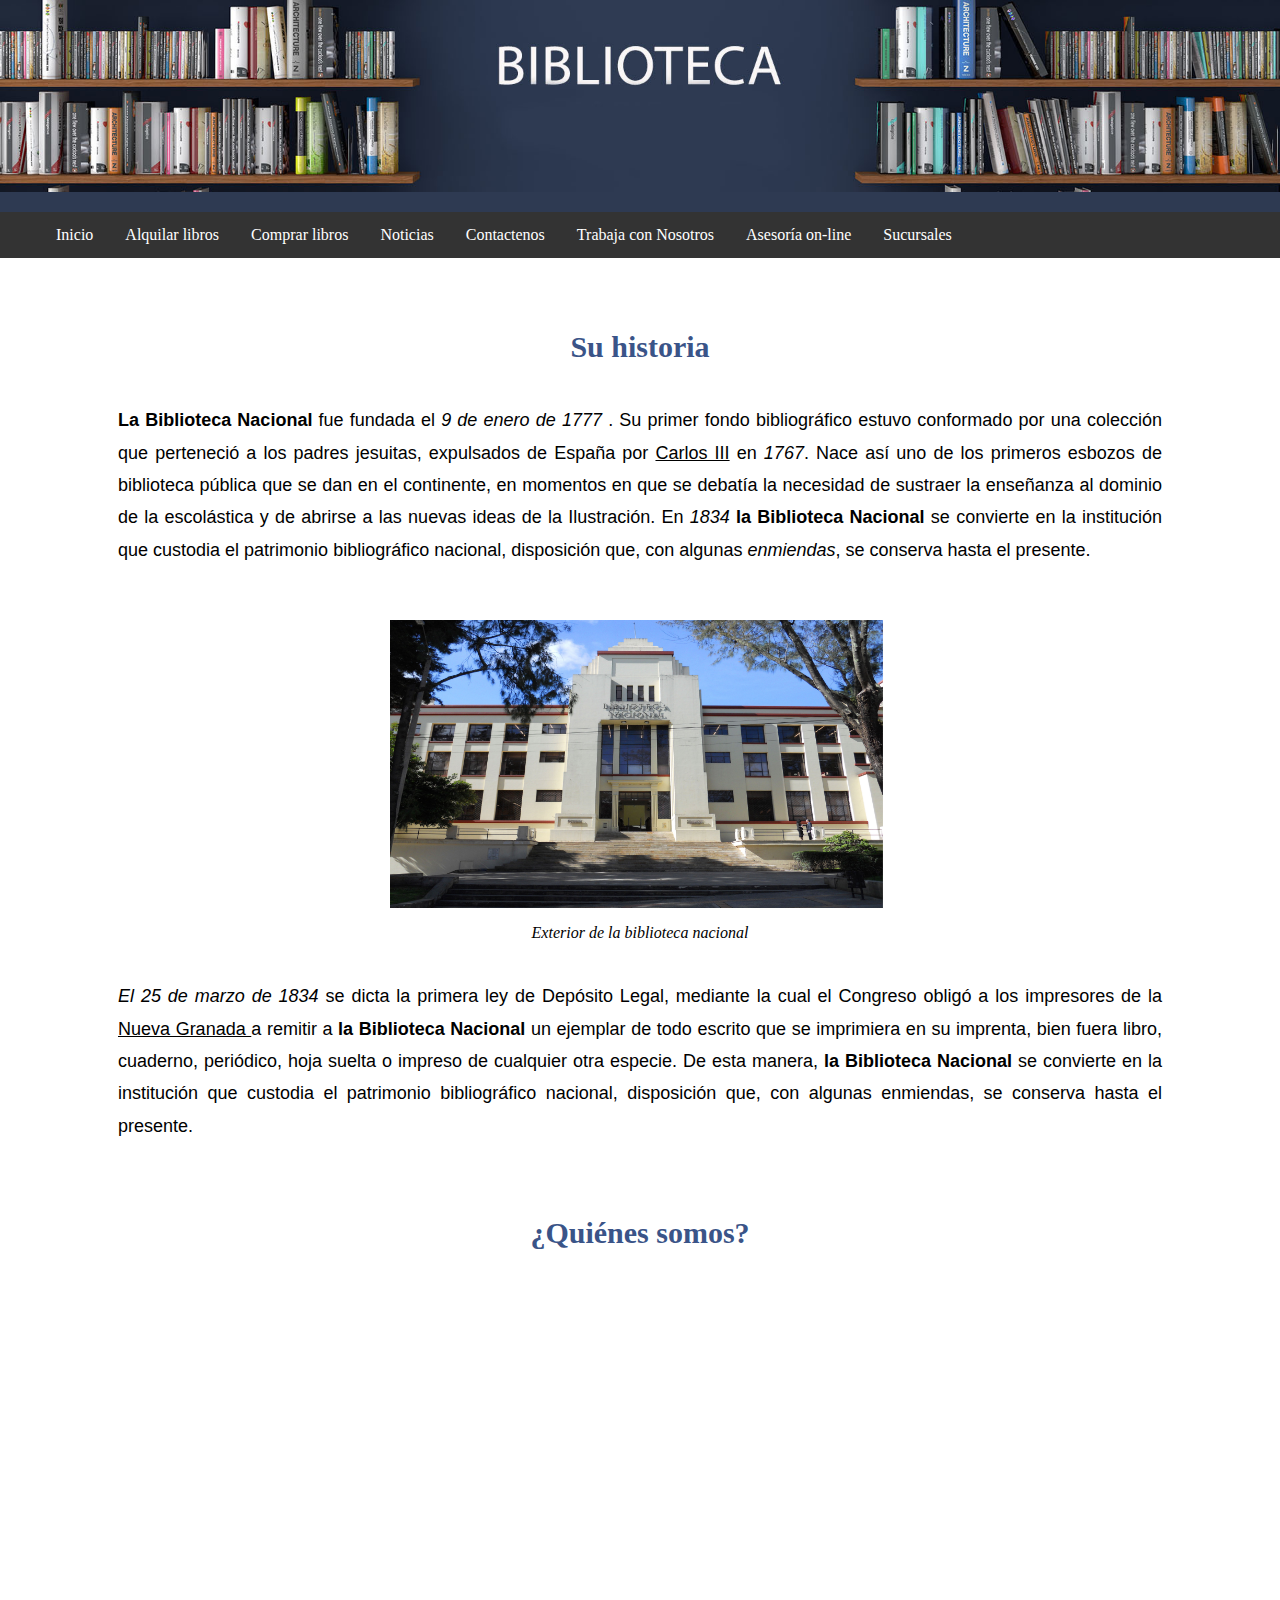
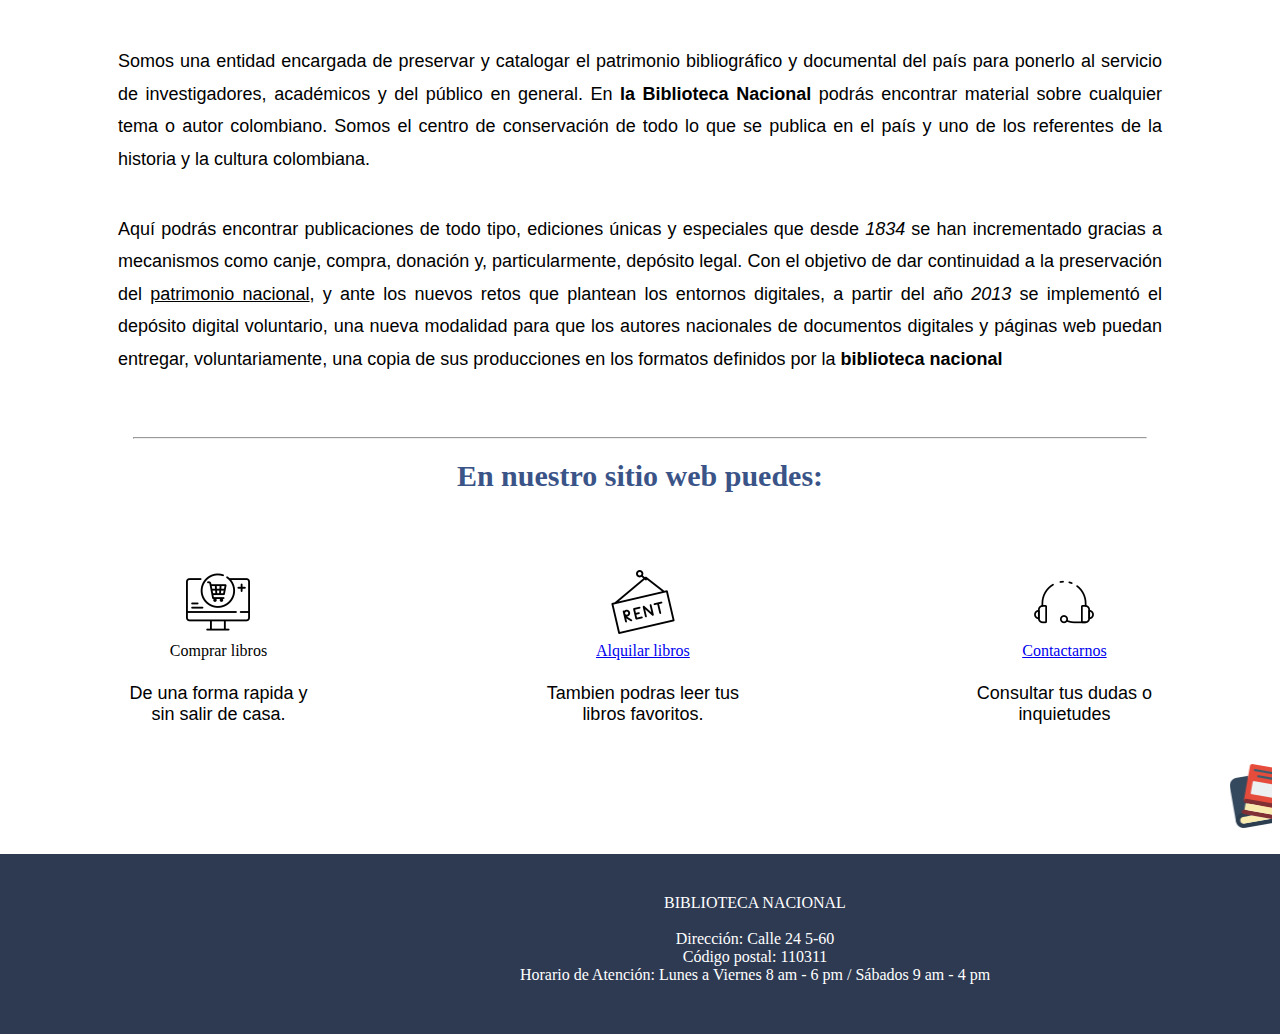
<file: index.html>
<!DOCTYPE html>
<html lang="en">

<head>
    <meta charset="UTF-8">
    <meta name="viewport" content="width=device-width, initial-scale=1.0">
    <title>Biblioteca</title>
    <script src="js/js.js"></script>
    <link rel="stylesheet" href="css/style.css">
</head>

<body>
     <div class="fondo">
        <center>
            <img src="img/1.jpg" width="100%">
        </center>
        <ul class="ulc">
            <li class="lic"><a href="index.html">Inicio</a></li>
            <li class="lic"><a href="html/alquilerLibros.html">Alquilar libros</a></li>
            <li class="lic"><a href="html/comprarLibro.html">Comprar libros</a></li>                
            <li class="lic"><a href="html/noticias.html">Noticias</a></li>
            <li class="lic"><a href="html/contacto.html">Contactenos</a></li>
            <li class="lic"><a href="html/trabajaNosotros.html">Trabaja con Nosotros</a></li>
            <li class="lic"><a href="html/asesoria.html">Asesoría on-line</a></li>
            <li class="lic"><a href="html/Sucursales.html">Sucursales</a></li>
        </ul>
    </div>
    <br><br>
    <center>
        <h1 class="tituloT">Su historia</h1>
    </center>
    <p class="parrafo"><b>​La Biblioteca Nacional </b> fue fundada el <i>9 de enero de 1777</i> . Su primer fondo
        bibliográfico estuvo conformado por una colección que perteneció a los padres jesuitas, expulsados de España por
        <u>Carlos III</u> en <i>1767</i>. Nace así uno de los primeros esbozos de biblioteca pública que se dan en el
        continente, en momentos en que se debatía la necesidad de sustraer la enseñanza al dominio de la escolástica y
        de abrirse a las nuevas ideas de la Ilustración. En <i>1834</i> <b>la Biblioteca Nacional</b> se convierte en la
        institución que custodia el patrimonio bibliográfico nacional, disposición que, con algunas <i>enmiendas</i>, se
        conserva hasta el presente.</p>
    <br><br>
    <center>
        <img src="img/index11 (2).jpg" width="500px" height="300px">
        <br>
        <i>Exterior de la biblioteca nacional</i>
        <br>
    </center>
    <p class="parrafo"><i>El 25 de marzo de 1834</i> se dicta la primera ley de Depósito Legal, mediante la cual el
        Congreso obligó a los impresores de la <u>Nueva Granada </u>a remitir a <b>la Biblioteca Nacional</b> un
        ejemplar de todo escrito que se imprimiera en su imprenta, bien fuera libro, cuaderno, periódico, hoja suelta o
        impreso de cualquier otra especie. De esta manera, <b>la Biblioteca Nacional</b> se convierte en la institución
        que custodia el patrimonio bibliográfico nacional, disposición que, con algunas enmiendas, se conserva hasta el
        presente.</p>
    <br><br>
    <center>
        <h1 class="tituloT">¿Quiénes somos?</h1>
        <br>
        <iframe width="560" height="315" src="https://www.youtube.com/embed/npiHU76jHXA" frameborder="0"
            allow="accelerometer; autoplay; clipboard-write; encrypted-media; gyroscope; picture-in-picture"
            allowfullscreen></iframe>
    </center>
    <p class="parrafo">Somos una entidad encargada de preservar y catalogar el patrimonio bibliográfico y documental del
        país para ponerlo al servicio de investigadores, académicos y del público en general. En <b>la Biblioteca
            Nacional</b> podrás encontrar material sobre cualquier tema o autor colombiano. Somos el centro de
        conservación de todo lo que se publica en el país y uno de los referentes de la historia y la cultura
        colombiana.</p>

    <p class="parrafo">Aquí podrás encontrar publicaciones de todo tipo, ediciones únicas y especiales que desde
        <i>1834</i> se han incrementado gracias a mecanismos como canje, compra, donación y, particularmente, depósito
        legal​. Con el objetivo de dar continuidad a la preservación del <u>patrimonio nacional</u>, y ante los nuevos
        retos que plantean los entornos digitales, a partir del año <i>2013</i> se implementó el depósito digital
        voluntario, una nueva modalidad para que los autores nacionales de documentos digitales y páginas web puedan
        entregar, voluntariamente, una copia de sus producciones en los formatos definidos por la <b>biblioteca
            nacional</b></p>
    <br><br>
    <hr width="80%">

    <center>
        <h1 class="tituloT">En nuestro sitio web puedes:</h1>
        <br> <br> <br>
    </center>

    <table>

        <tr>
            <th><img src="img/las-compras-en-linea (2).png" alt="">
            </th>
            <th><img src="img/alquiler-de-signo.png" alt=""></th>
            <th><img src="img/auriculares.png" alt=""></th>
        </tr>
        <tr class="centra">
            <td> Comprar libros</td>
            <td><a href="html/alquilerLibros.html">Alquilar libros</a></td>
            <td><a href="html/contacto.html">Contactarnos</a></td>
        </tr>
        <tr class="centra">
            <td class="tablael"> De una forma rapida y sin salir de casa.</td>
            <td class="tablael"> Tambien podras leer tus libros favoritos.</td>
            <td class="tablael"> Consultar tus dudas o inquietudes</td>
        </tr>
    </table>
    <br><br>

    <marquee behavior="" direction="left"><img src="img/libro.png" alt=""></marquee>
    <br><br>
    <footer>
        BIBLIOTECA NACIONAL<br><br>
        Dirección: Calle 24 5-60 <br>
        Código postal: 110311<br>
        Horario de Atención: Lunes a Viernes 8 am - 6 pm / Sábados 9 am - 4 pm
    </footer>
</body>

</html>
</file>
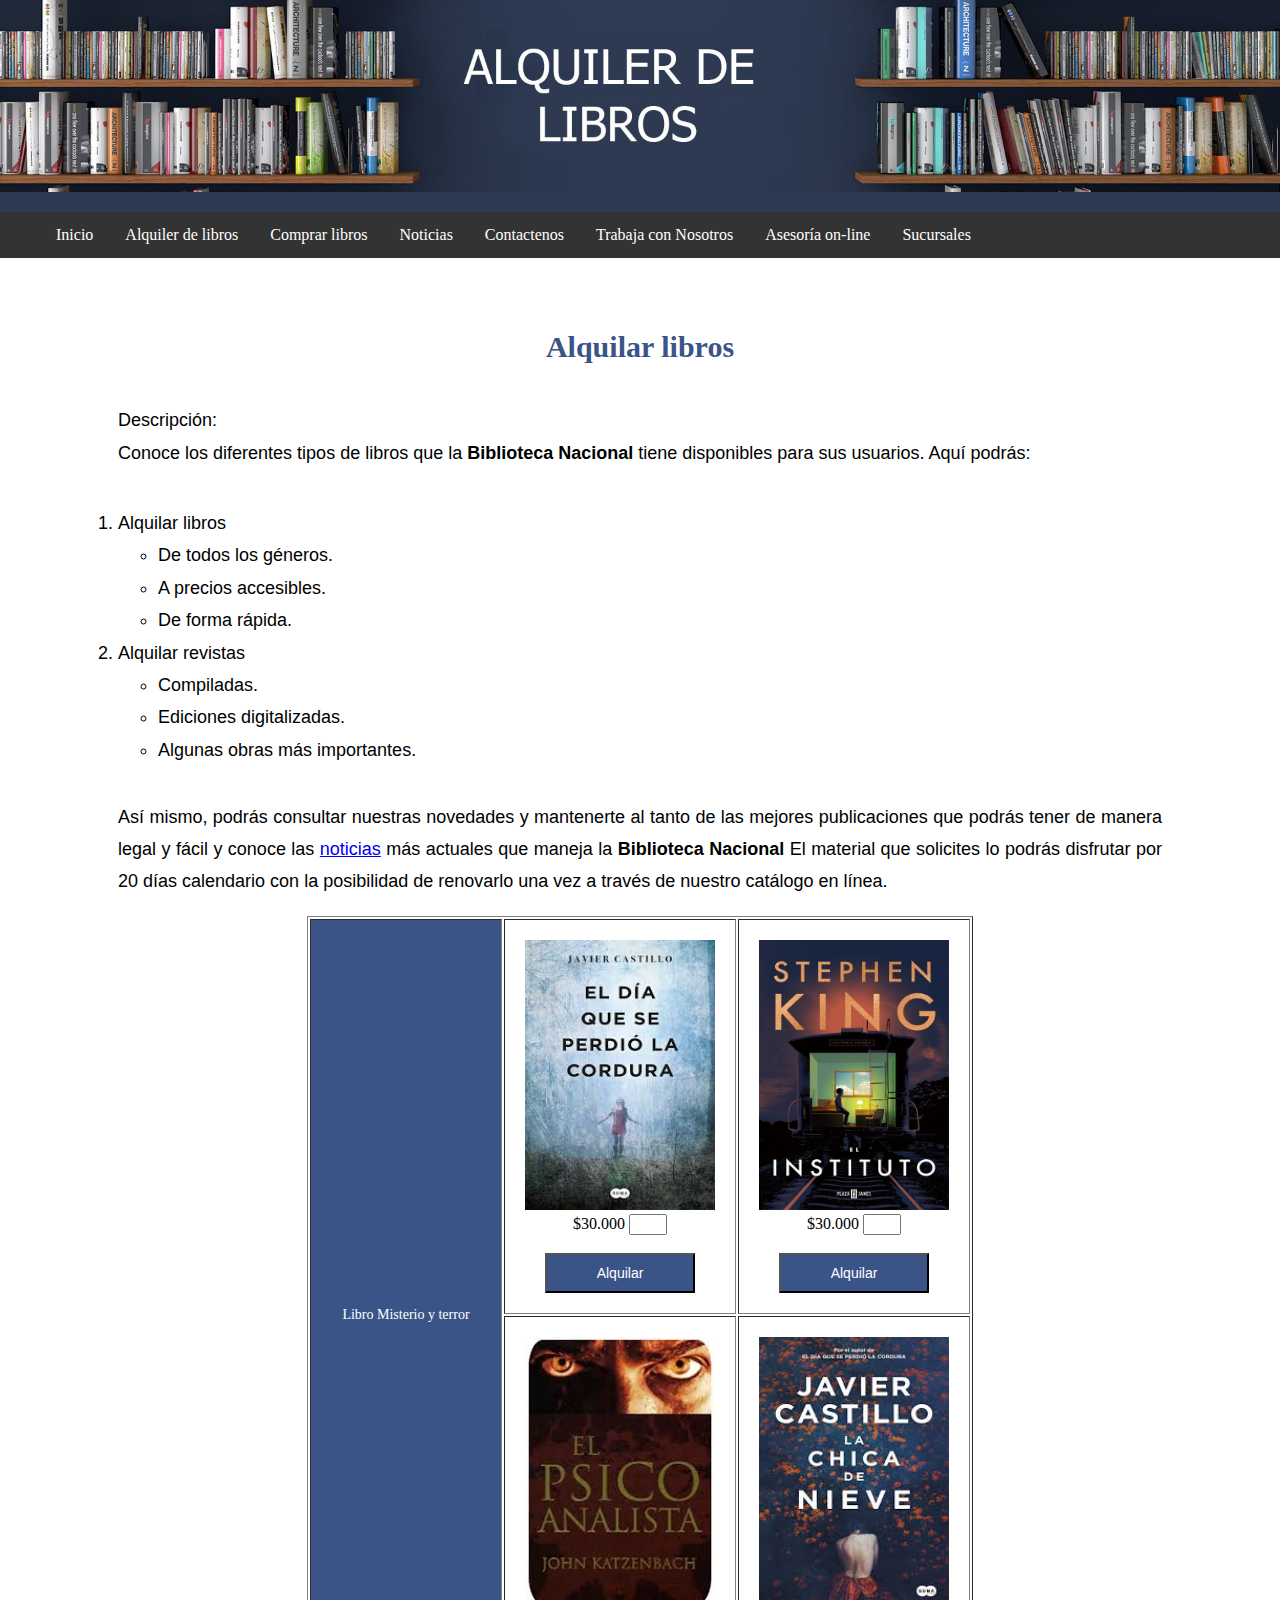
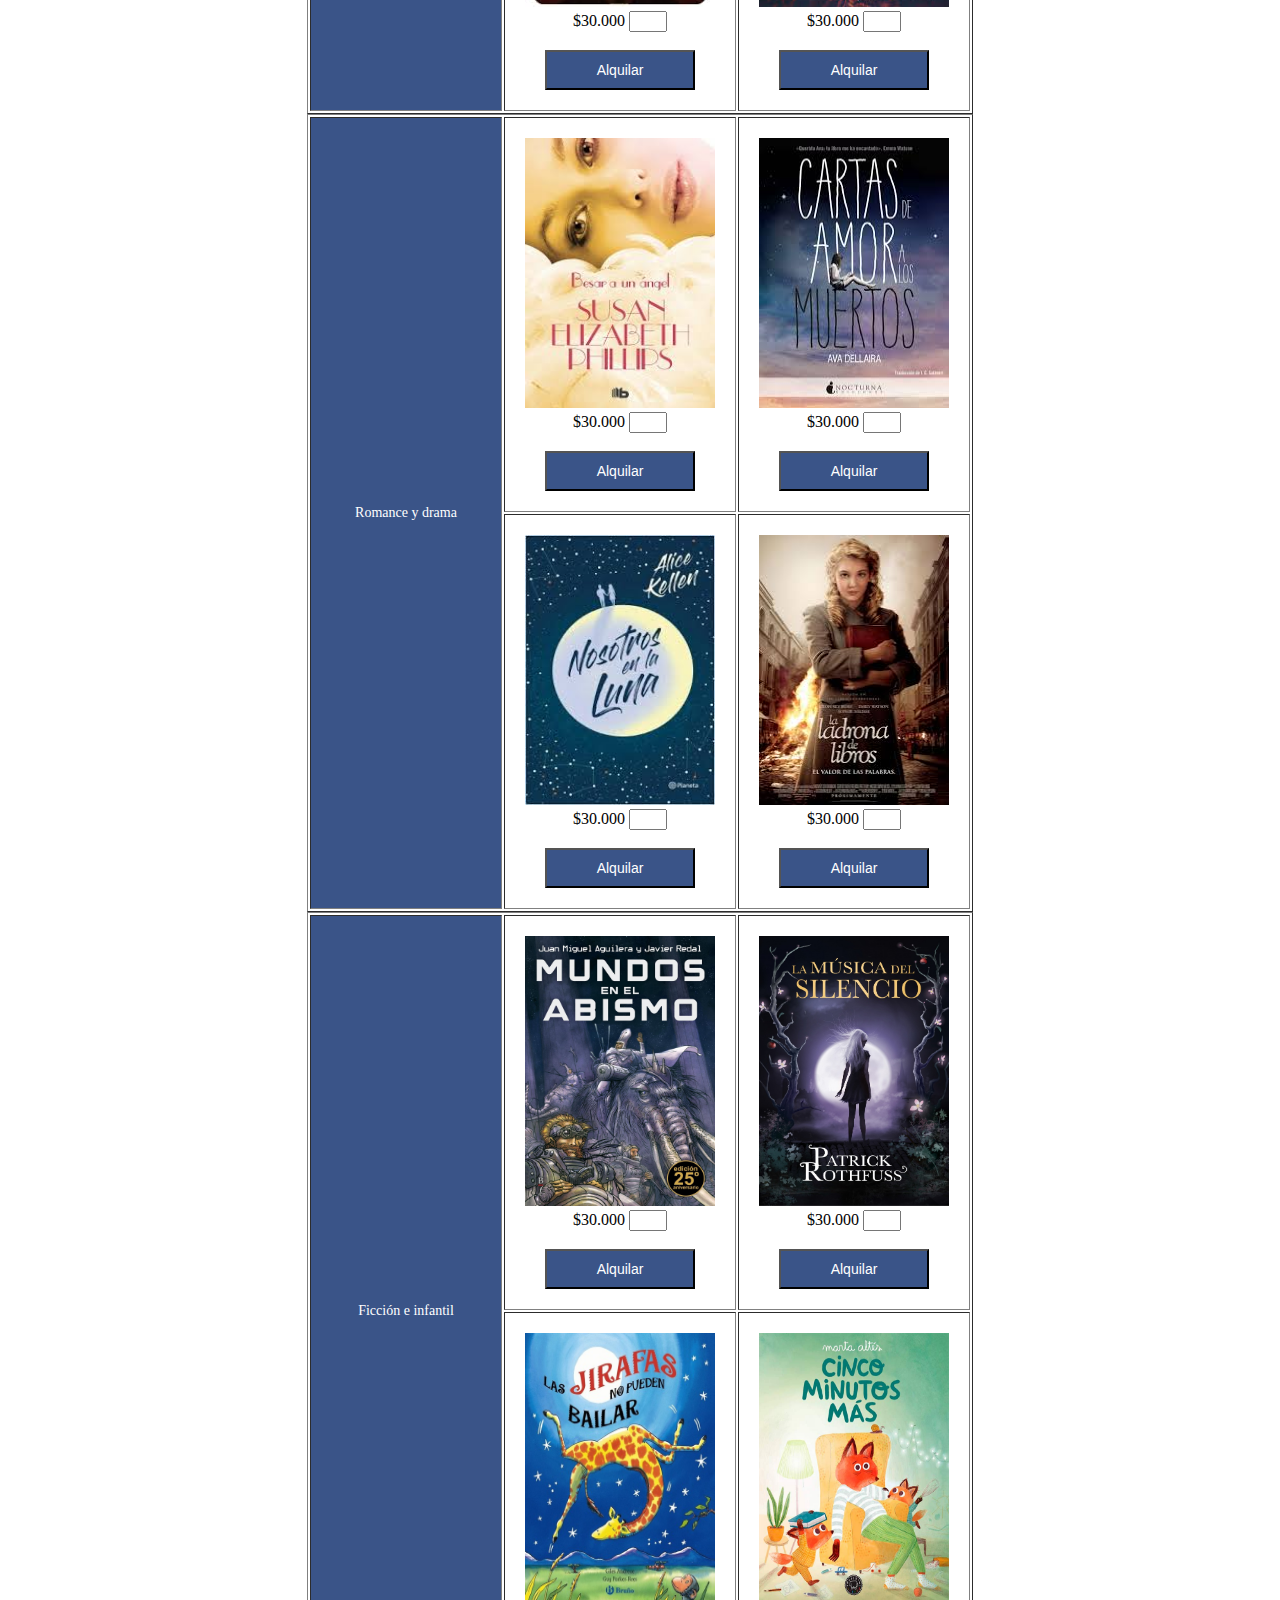
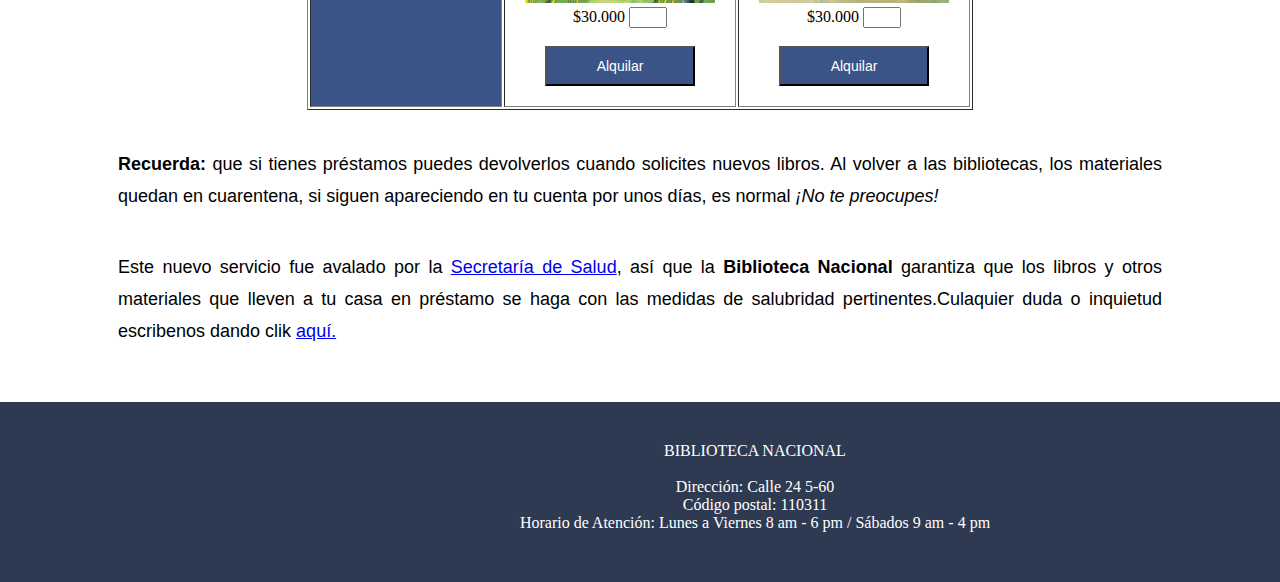
<file: html/alquilerLibros.html>
<!DOCTYPE html>
<html lang="en">

<head>
    <meta charset="UTF-8">
    <meta name="viewport" content="width=device-width, initial-scale=1.0">
    <title>Alquilar libros</title>
    <link rel="stylesheet" href="../css/style.css">
</head>

<body>
    <div class="fondo">
        <center>
            <img src="../img/imgAlquiler.jpg" alt="" width="100%">
        </center>
        <ul class="ulc">
            <li class="lic"><a href="../index.html">Inicio</a></li>
            <li class="lic"><a href="alquilerLibros.html">Alquiler de libros</a></li>
            <li class="lic"><a href="comprarLibro.html">Comprar libros</a></li>
            <li class="lic"><a href="noticias.html">Noticias</a></li>
            <li class="lic"><a href="contacto.html">Contactenos</a></li>
            <li class="lic"><a href="trabajaNosotros.html">Trabaja con Nosotros</a></li>
            <li class="lic"><a href="asesoria.html">Asesoría on-line</a></li>
            <li class="lic"><a href="Sucursales.html">Sucursales</a></li>
        </ul>
    </div>
    <br><br>
    <center>
        <h1 class="tituloT">Alquilar libros</h1>
    </center>
    <p class="parrafo"> Descripción: <br>
        Conoce los diferentes tipos de libros que la <b>Biblioteca Nacional</b> tiene disponibles para sus usuarios.
        Aquí podrás: <br>
    <ol class="parrafo">
        <li>Alquilar libros<br>
            <ul>
                <li>De todos los géneros.</li><br>
                <li>A precios accesibles.</li><br>
                <li>De forma rápida.</li><br>
            </ul>
        </li>
        <br><br><br><br>
        <li>Alquilar revistas
            <ul>
                <li>Compiladas.</li><br>
                <li>Ediciones digitalizadas.</li><br>
                <li>Algunas obras más importantes.</li><br>
            </ul>
        </li>
    </ol>
    </p>
    <br><br><br><br> <br><br>
    <p class="parrafo">Así mismo, podrás consultar nuestras novedades y mantenerte al tanto de las mejores publicaciones
        que podrás tener de manera legal y fácil y conoce las <a href="noticias.html">noticias</a> más actuales que
        maneja la <b>Biblioteca Nacional</b> El material que solicites lo podrás disfrutar por 20 días calendario con la
        posibilidad de renovarlo una vez a través de nuestro catálogo en línea.</p>
    <center>
        <table border="1">
            <tr>
                <td rowspan="3" class="tablaR boton"> Libro Misterio y terror</td>
                <td class="tablaR"><img src="../img/libro1.jpg" width="190px" height="270px"><br>$30.000 <input
                        type="number" class="tamanoC"><br><br><input class="boton" type="button" name="alquilar"
                        value="Alquilar"></td>
                <td class="tablaR"><img src="../img/libro2.jpeg" width="190px" height="270px"><br>$30.000 <input
                        type="number" class="tamanoC"><br><br><input type="button" class="boton" name="alquilar"
                        value="Alquilar"></td>
            </tr>
            <tr>
                <td class="tablaR"><img src="../img/libro3-1.jpg" width="190px" height="270px"><br>$30.000 <input
                        type="number" class="tamanoC"><br><br><input type="button" class="boton" name="alquilar"
                        value="Alquilar"></td>
                <td class="tablaR"><img src="../img/libro3.jpg" width="190px" height="270px"><br>$30.000 <input
                        type="number" class="tamanoC"><br><br><input type="button" class="boton" name="alquilar"
                        value="Alquilar"></td>
            </tr>
        </table>
        <table border="1">
            <tr>
                <td rowspan="3" class="tablaR boton">Romance y drama</td>
                <td class="tablaR"><img src="../img/libro4.jpg" width="190px" height="270px"><br>$30.000 <input
                        type="number" class="tamanoC"><br><br><input type="button" class="boton" name="alquilar"
                        value="Alquilar"> </td>
                <td class="tablaR"><img src="../img/libro8.jpg" width="190px" height="270px"><br>$30.000 <input
                        type="number" class="tamanoC"><br><br><input type="button" class="boton" name="alquilar"
                        value="Alquilar"></td>
            </tr>
            <tr>
                <td class="tablaR"><img src="../img/libro5.jpg" width="190px" height="270px"><br>$30.000 <input
                        type="number" class="tamanoC"><br><br><input type="button" class="boton" name="alquilar"
                        value="Alquilar"></td>
                <td class="tablaR"><img src="../img/libro9.jpg" width="190px" height="270px"><br>$30.000 <input
                        type="number" class="tamanoC"><br><br><input type="button" class="boton" name="alquilar"
                        value="Alquilar"></td>
            </tr>
        </table>
        <table border="1">
            <tr>
                <td rowspan="3" class="tablaR boton"> Ficción e infantil </td>
                <td class="tablaR"><img src="../img/libro13.jpg" width="190px" height="270px"><br>$30.000 <input
                        type="number" class="tamanoC"><br><br><input type="button" class="boton" name="alquilar"
                        value="Alquilar"> </td>
                <td class="tablaR"><img src="../img/libro12.jpg" width="190px" height="270px"><br>$30.000 <input
                        type="number" class="tamanoC"><br><br><input type="button" class="boton" name="alquilar"
                        value="Alquilar"></td>
            </tr>
            <tr>
                <td class="tablaR"><img src="../img/libro14.jpeg" width="190px" height="270px"><br>$30.000 <input
                        type="number" class="tamanoC"><br><br><input type="button" class="boton" name="alquilar"
                        value="Alquilar"></td>
                <td class="tablaR"><img src="../img/libro15.jpg" width="190px" height="270px"><br>$30.000 <input
                        type="number" class="tamanoC"><br><br><input type="button" class="boton" name="alquilar"
                        value="Alquilar"></td>
            </tr>
        </table>
        <p class="parrafo"><b>Recuerda:</b> que si tienes préstamos puedes devolverlos cuando solicites nuevos libros.
            Al volver a las bibliotecas, los materiales quedan en cuarentena, si siguen apareciendo en tu cuenta por
            unos días, es normal <i>¡No te preocupes!</i></p>
        <p class="parrafo"> Este nuevo servicio fue avalado por la <a
                href="http://www.saludcapital.gov.co/Paginas2/Inicio.aspx"> Secretaría de Salud</a>, así que la
            <b>Biblioteca Nacional</b> garantiza que los libros y otros materiales que lleven a tu casa en préstamo se
            haga con las medidas de salubridad pertinentes.Culaquier duda o inquietud escribenos dando clik <a
                href="contacto.html">aquí.</a></p>
        <br><br>
    </center>

    <footer>
        BIBLIOTECA NACIONAL<br><br>
        Dirección: Calle 24 5-60 <br>
        Código postal: 110311<br>
        Horario de Atención: Lunes a Viernes 8 am - 6 pm / Sábados 9 am - 4 pm
    </footer>
</body>

</html>
</file>
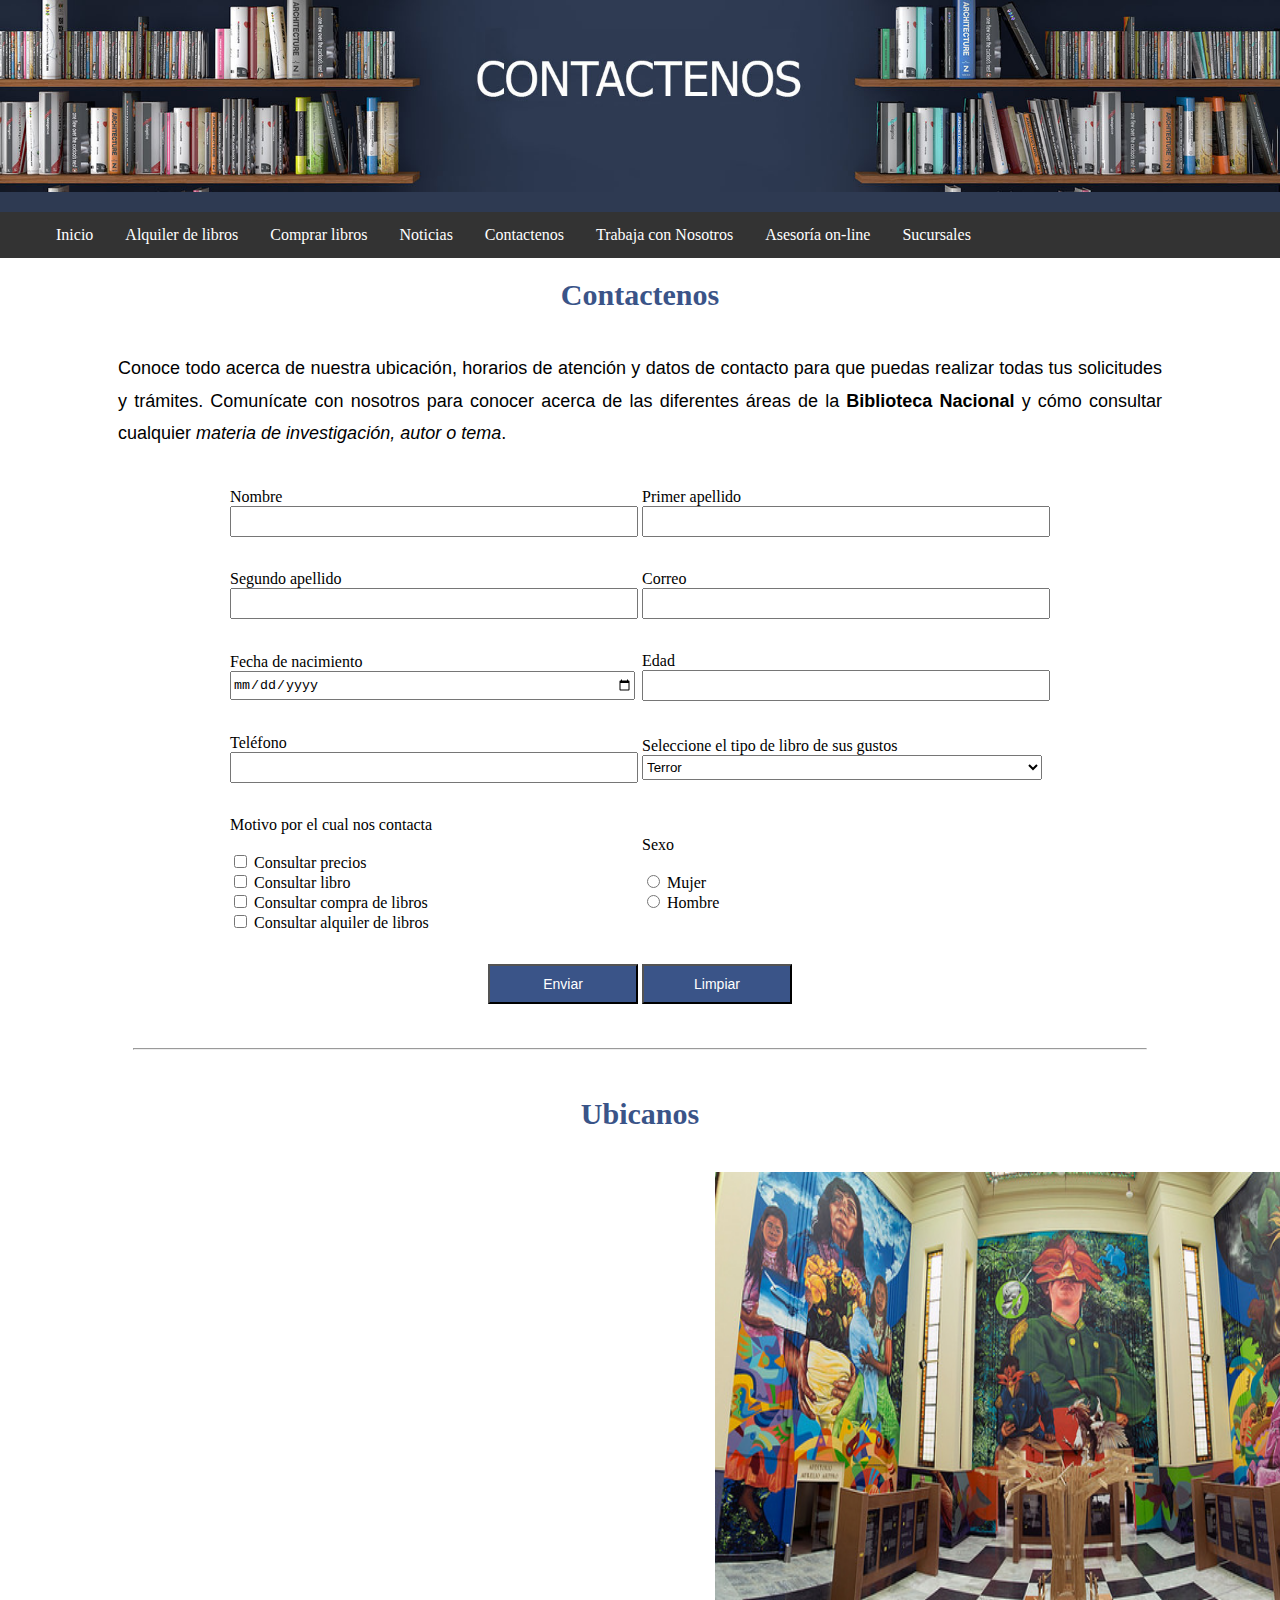
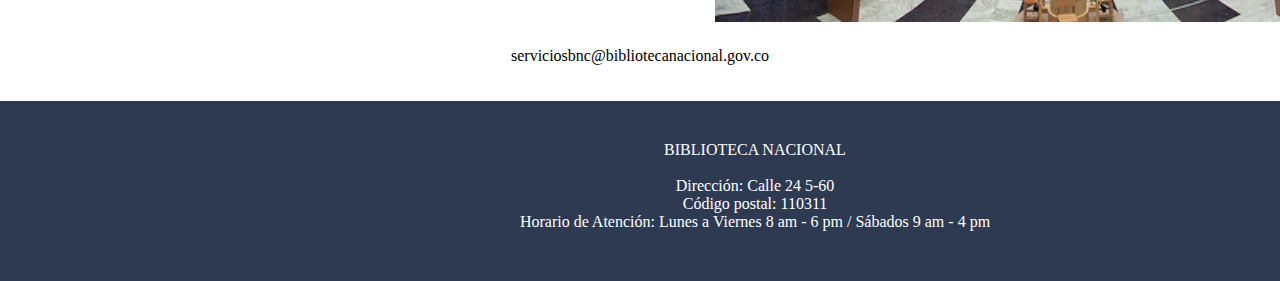
<file: html/contacto.html>
<!DOCTYPE html>
<html lang="en">

<head>
    <meta charset="UTF-8">
    <meta name="viewport" content="width=device-width, initial-scale=1.0">
    <title>Contactenos</title>
    <link rel="stylesheet" href="../css/style.css">
</head>

<body>
    <div class="fondo">
        <center>
            <img src="../img/imgContactenos.jpg" alt="" width="100%">
        </center>
        <ul class="ulc">
            <li class="lic"><a href="../index.html">Inicio</a></li>
            <li class="lic"><a href="alquilerLibros.html">Alquiler de libros</a></li>
            <li class="lic"><a href="comprarLibro.html">Comprar libros</a></li>
            <li class="lic"><a href="noticias.html">Noticias</a></li>
            <li class="lic"><a href="contacto.html">Contactenos</a></li>
            <li class="lic"><a href="trabajaNosotros.html">Trabaja con Nosotros</a></li>
            <li class="lic"><a href="asesoria.html">Asesoría on-line</a></li>
            <li class="lic"><a href="Sucursales.html">Sucursales</a></li>
        </ul>
    </div>
    <center>
        <h1 class="tituloT">Contactenos</h1>
    </center>

    <p class="parrafo">Conoce todo acerca de nuestra ubicación, horarios de atención y datos de contacto para que puedas
        realizar todas tus solicitudes y trámites. Comunícate con nosotros para conocer acerca de las diferentes áreas
        de la <b>Biblioteca Nacional</b> y cómo consultar cualquier <i>materia de investigación, autor o tema</i>.​ ​
    </p>
    <br>
    <center>
        <form>

            <table>
                <tr>
                    <td class="tdContactenos"><label>Nombre</label><br><input type="text" name="nombre" class="tamano">
                    </td>
                    <td class="tdContactenos"><label>Primer apellido</label><br><input type="text" name="pApellido"
                            class="tamano"></td>
                </tr>
                <tr>
                    <td class="tdContactenos"><label>Segundo apellido</label><br><input type="text" name=""
                            class="tamano"></td>
                    <td class="tdContactenos"><label>Correo</label><br><input type="email" name="" class="tamano"></td>
                </tr>
                <tr>
                    <td class="tdContactenos"><label>Fecha de nacimiento</label><br><input type="date" name=""
                            class="tamano"></td>
                    <td class="tdContactenos"><label>Edad</label><br><input type="number" name="" class="tamano"
                            max="99" min="0"></td>
                </tr>
                <tr>
                    <td class="tdContactenos"><label>Teléfono</label><br><input type="text" class="tamano"
                            name="telefono"></td>
                    <td class="tdContactenos"><label>Seleccione el tipo de libro de sus gustos</label><br>
                        <select name="opcion" class="tamano">
                            <option value="1">Terror</option>
                            <option value="2">Romance</option>
                            <option value="3">Suspenso</option>
                            <option value="4">Drama</option>
                            <option value="5">Ficción</option>
                            <option value="6">Infantil</option>
                        </select>
                    </td>
                </tr>
                <tr>
                    <td class="tdContactenos"> <label>Motivo por el cual nos contacta</label> <br><br>
                        <input type="checkbox" name="motivoCons" value="precios"> Consultar precios <br>
                        <input type="checkbox" name="motivoCons" value="consultarLi"> Consultar libro <br>
                        <input type="checkbox" name="motivoCons" value="consultarCom"> Consultar compra de libros<br>
                        <input type="checkbox" name="motivoCons" value="consultarAlq"> Consultar alquiler de libros
                    </td>
                    <td class="tdContactenos"><label>Sexo</label><br><br>
                        <input type="radio" name="sexo" value="Mujer"> Mujer<br>
                        <input type="radio" name="sexo" value="Hombre"> Hombre
                    </td>
                </tr>
            </table>
            <input type="button" class="boton" name="enviar" value=Enviar>

            <input type="button" class="boton" name="limpiar" value=Limpiar>
        </form>
        <br><br>
        <hr width="80%">
        <br>
        <h1 class="tituloT">Ubicanos</h1><br>
        <table>
            <tr>
                <td><iframe
                        src="https://www.google.com/maps/embed?pb=!1m18!1m12!1m3!1d3976.9091570116625!2d-74.07054476804134!3d4.610279814962001!2m3!1f0!2f0!3f0!3m2!1i1024!2i768!4f13.1!3m3!1m2!1s0x8e3f99990401eeb1%3A0x7c34b6d589ea7b9!2sBiblioteca%20Nacional%20De%20Colombia!5e0!3m2!1ses-419!2sco!4v1612292425615!5m2!1ses-419!2sco"
                        width="700" height="450" frameborder="0" style="border:0;" aria-hidden="false"
                        tabindex="0"></iframe></td>
                <td><img src="../img/index4.jpg" width="700" height="450"></td>
            </tr>
        </table>
        <br>
       
        serviciosbnc@bibliotecanacional.gov.co<br>
    </center>
    <br><br>

    <footer>
        BIBLIOTECA NACIONAL<br><br>
        Dirección: Calle 24 5-60 <br>
        Código postal: 110311<br>
        Horario de Atención: Lunes a Viernes 8 am - 6 pm / Sábados 9 am - 4 pm
    </footer>
</body>

</html>
</file>
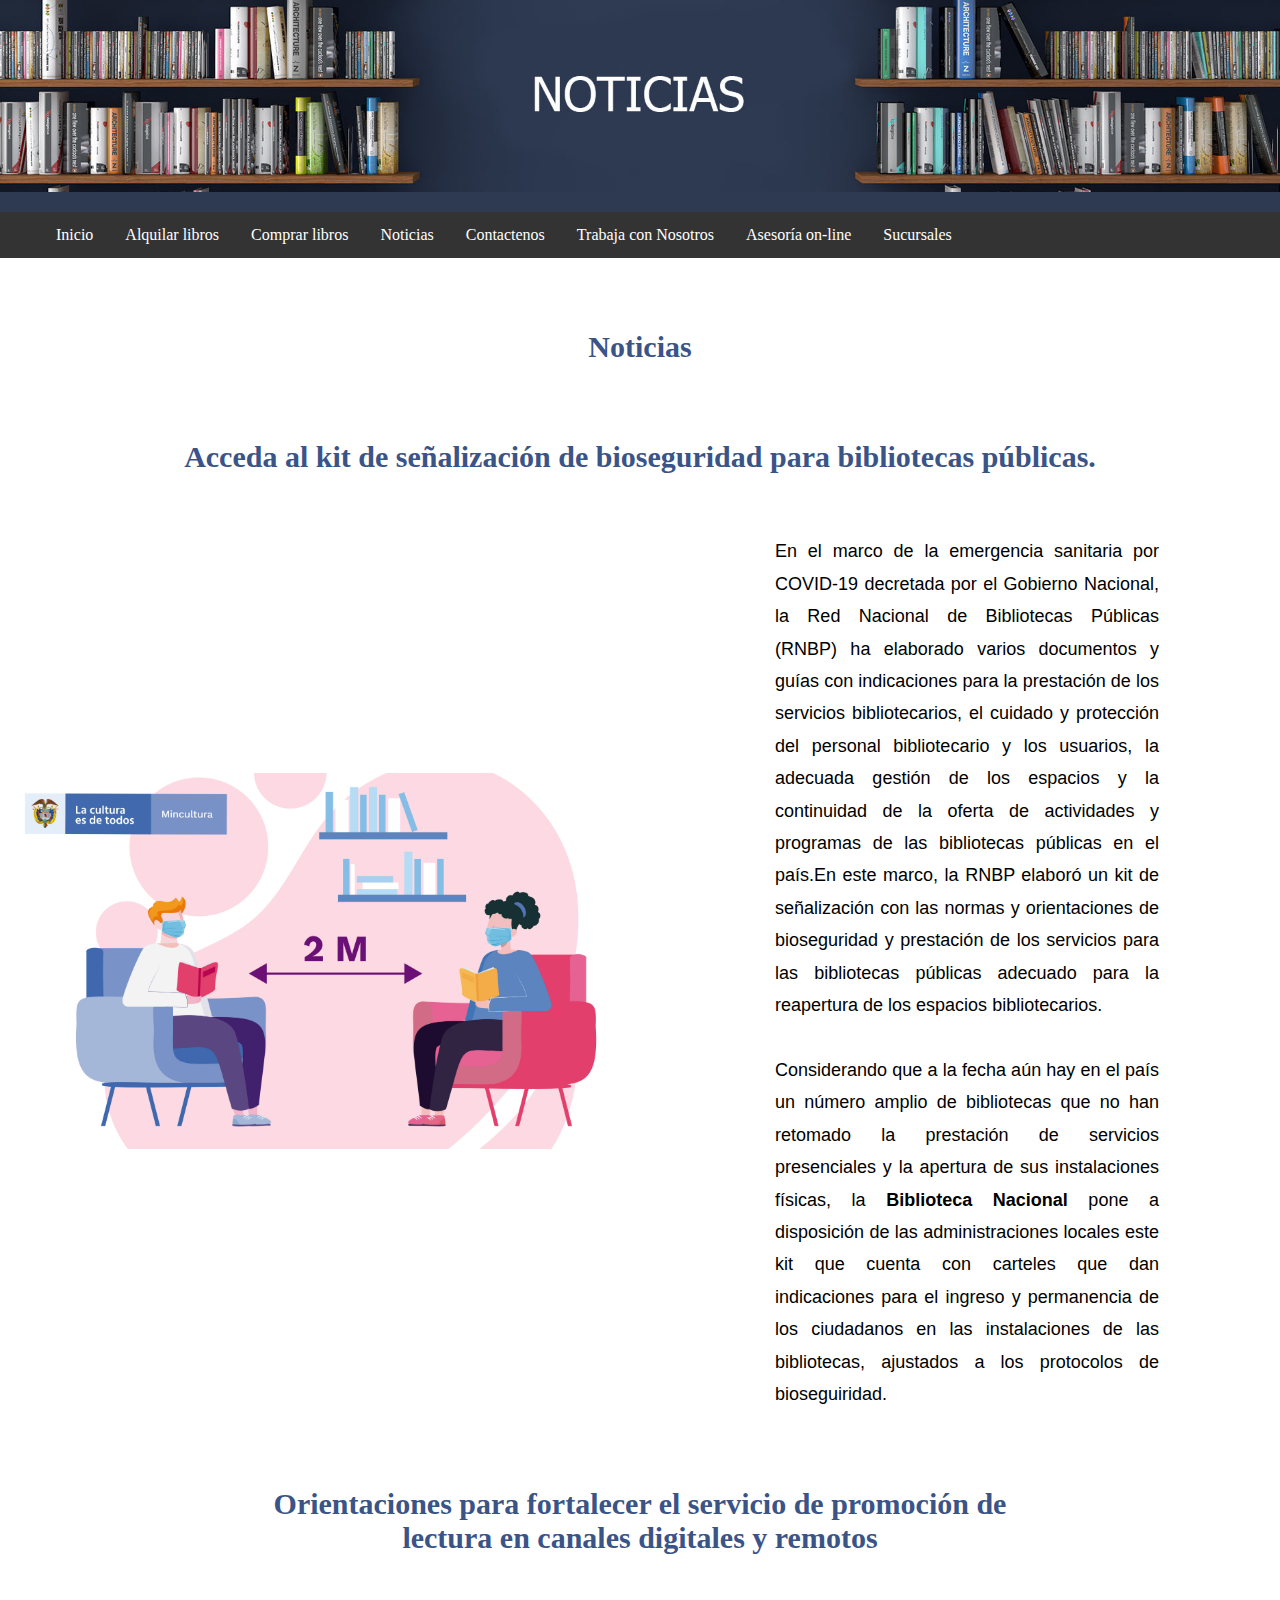
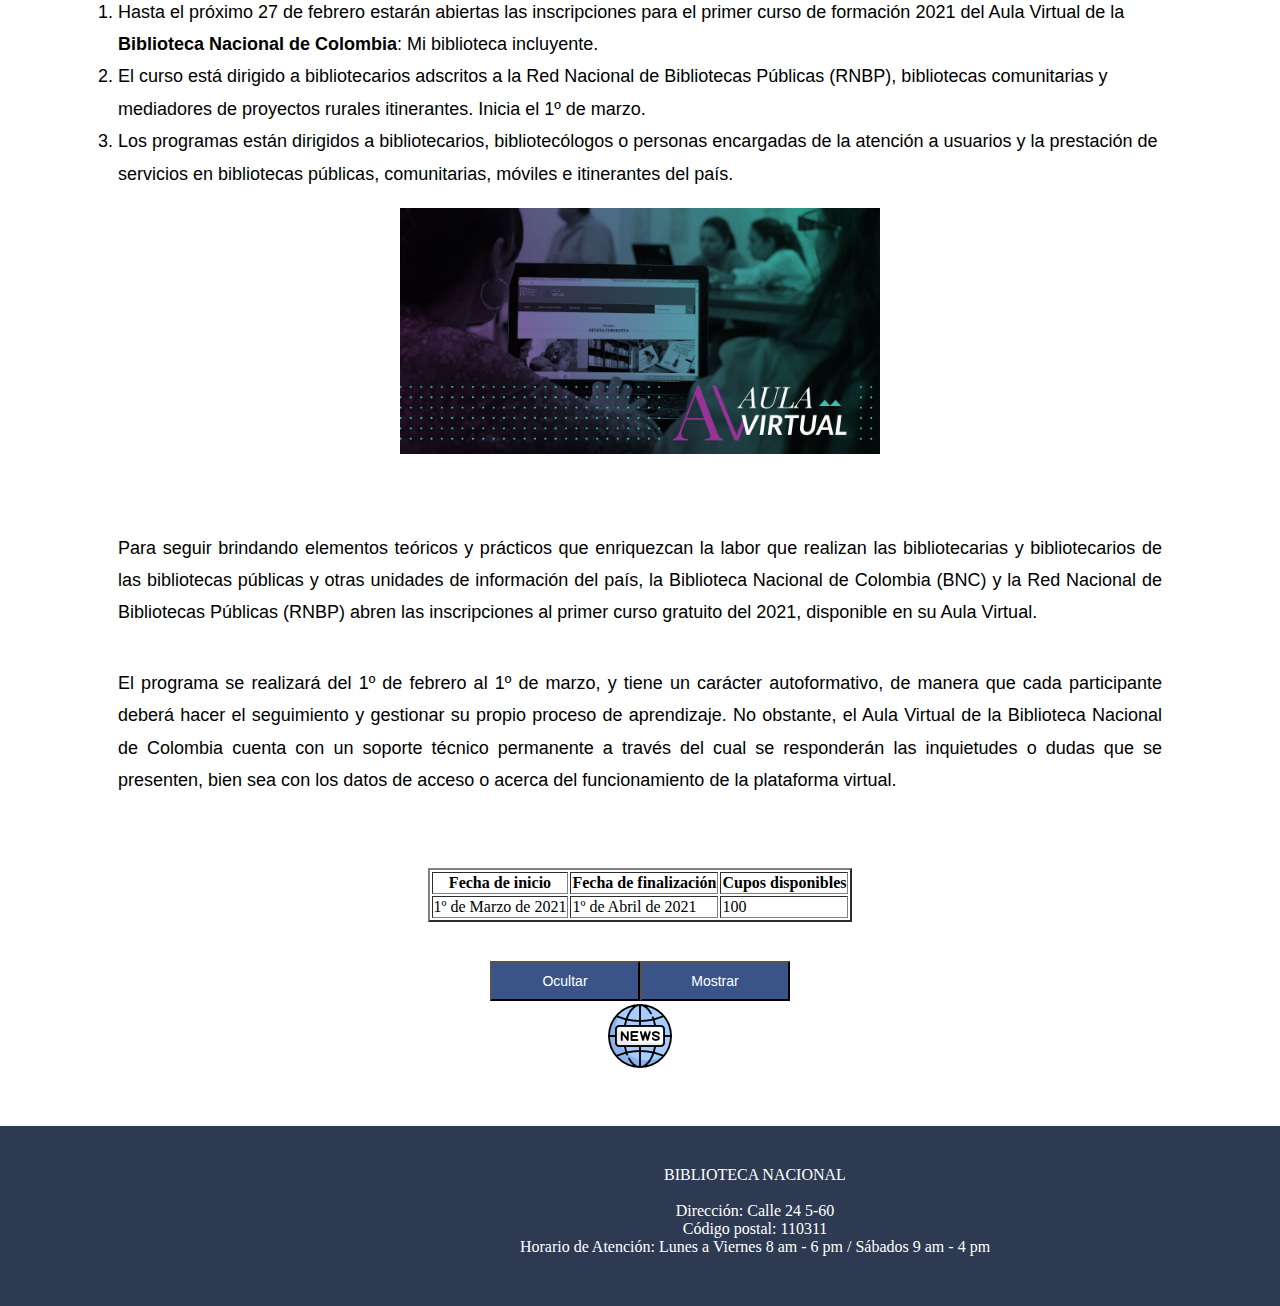
<file: html/noticias.html>
<!DOCTYPE html>
<html lang="en">

<head>
    <meta charset="UTF-8">
    <meta name="viewport" content="width=device-width, initial-scale=1.0">
    <title>Promociones</title>
    <script src="../js/js.js"></script>
    <link rel="stylesheet" href="../css/style.css">
</head>

<body>
    <div class="fondo">
        <center>
            <img src="../img/noticias.jpg" alt="" width="100%">
        </center>



        <ul class="ulc">
            <li class="lic"><a href="../index.html">Inicio</a></li>
            <li class="lic"><a href="alquilerLibros.html">Alquilar libros</a></li>
            <li class="lic"><a href="comprarLibro.html">Comprar libros</a></li>
            <li class="lic"><a href="noticias.html">Noticias</a></li>
            <li class="lic"><a href="contacto.html">Contactenos</a></li>
            <li class="lic"><a href="trabajaNosotros.html">Trabaja con Nosotros</a></li>
            <li class="lic"><a href="asesoria.html">Asesoría on-line</a></li>
            <li class="lic"><a href="Sucursales.html">Sucursales</a></li>
        </ul>
    </div>
    <br><br>
    <center>
   
        <h1 class="tituloT">Noticias</h1><br><br>
        <h1 class="tituloT">Acceda al kit de señalización de bioseguridad para bibliotecas públicas.</h1>
    </center>
    <table>
        <tr>
            <td><img src="../img/noticia2.jpg" width="650px"></td>
            <td>
                <p class="parrafo">En el marco de la emergencia sanitaria por COVID-19 decretada por el Gobierno
                    Nacional, la Red Nacional de Bibliotecas Públicas (RNBP) ha elaborado varios documentos y guías con
                    indicaciones para la prestación de los servicios bibliotecarios, el cuidado y protección del
                    personal bibliotecario y los usuarios, la adecuada gestión de los espacios y la continuidad de la
                    oferta de actividades y programas de las bibliotecas públicas en el país.En este marco, la RNBP
                    elaboró un kit de señalización con las normas y orientaciones de bioseguridad y prestación de los
                    servicios para las bibliotecas públicas adecuado para la reapertura de los espacios
                    bibliotecarios.<br><br>
                    Considerando que a la fecha aún hay en el país un número amplio de bibliotecas que no han retomado
                    la prestación de servicios presenciales y la apertura de sus instalaciones físicas, la <b>Biblioteca
                        Nacional</b> pone a disposición de las administraciones locales este kit que cuenta con carteles
                    que dan indicaciones para el ingreso y permanencia de los ciudadanos en las instalaciones de las
                    bibliotecas, ajustados a los protocolos de bioseguiridad.</p>
            </td>
        </tr>
    </table>
  
    <br><br>
    <h1 class="tituloT">Orientaciones para fortalecer el servicio de promoción de <br>lectura en canales digitales y
        remotos</h1>
    <ol class="parrafo">
        <li> Hasta el próximo 27 de febrero estarán abiertas las inscripciones para el primer curso de formación 2021
            del Aula Virtual de la <b>Biblioteca Nacional de Colombia</b>: Mi biblioteca incluyente.</li><br><br>
        <li>El curso está dirigido a bibliotecarios adscritos a la Red Nacional de Bibliotecas Públicas (RNBP),
            bibliotecas comunitarias y mediadores de proyectos rurales itinerantes. Inicia el 1º de marzo.</li><br><br>
        <li>Los programas están dirigidos a bibliotecarios, bibliotecólogos o personas encargadas de la atención a
            usuarios y la prestación de servicios en bibliotecas públicas, comunitarias, móviles e itinerantes del país.
        </li><br><br>
    </ol>
    <center> <img src="../img/noticia.jpg" width="480px"> </center>
    <br><br>
    <p class="parrafo">Para seguir brindando elementos teóricos y prácticos que enriquezcan la labor que realizan las
        bibliotecarias y bibliotecarios de las bibliotecas públicas y otras unidades de información del país, la
        Biblioteca Nacional de Colombia (BNC) y la Red Nacional de Bibliotecas Públicas (RNBP) abren las inscripciones
        al primer curso gratuito del 2021, disponible en su Aula Virtual.</p>
    <p class="parrafo"> El programa se realizará del 1º de febrero al 1º de marzo, y tiene un carácter autoformativo, de
        manera que cada participante deberá hacer el seguimiento y gestionar su propio proceso de aprendizaje. No
        obstante, el Aula Virtual de la Biblioteca Nacional de Colombia cuenta con un soporte técnico permanente a
        través del cual se responderán las inquietudes o dudas que se presenten, bien sea con los datos de acceso o
        acerca del funcionamiento de la plataforma virtual.</p><br><br><br>
  
         
        
    <center>
       
        <table border="2">
            <tr>
                <th>Fecha de inicio</th>
                <th>Fecha de finalización</th>
                <th>Cupos disponibles</th>
            </tr>
            <tr>
                <td> 1º de Marzo de 2021</td>
                <td> 1º de Abril de 2021</td>
                <td>100</td>
            </tr>
        </table><br><br>
        <table>
            <tr><td><input type="button" onclick="ocultar()" class="boton" value="Ocultar"><input type="button" onclick="mostrar()" class="boton" value="Mostrar"></td></tr>
        </table>
        <div id="imgN">
            <img src="../img/noticias.png" alt="">
        </div>
    </center>
    <br><br><br>
    <footer>
        BIBLIOTECA NACIONAL<br><br>
        Dirección: Calle 24 5-60 <br>
        Código postal: 110311<br>
        Horario de Atención: Lunes a Viernes 8 am - 6 pm / Sábados 9 am - 4 pm
    </footer>
</body>


</html>
</file>
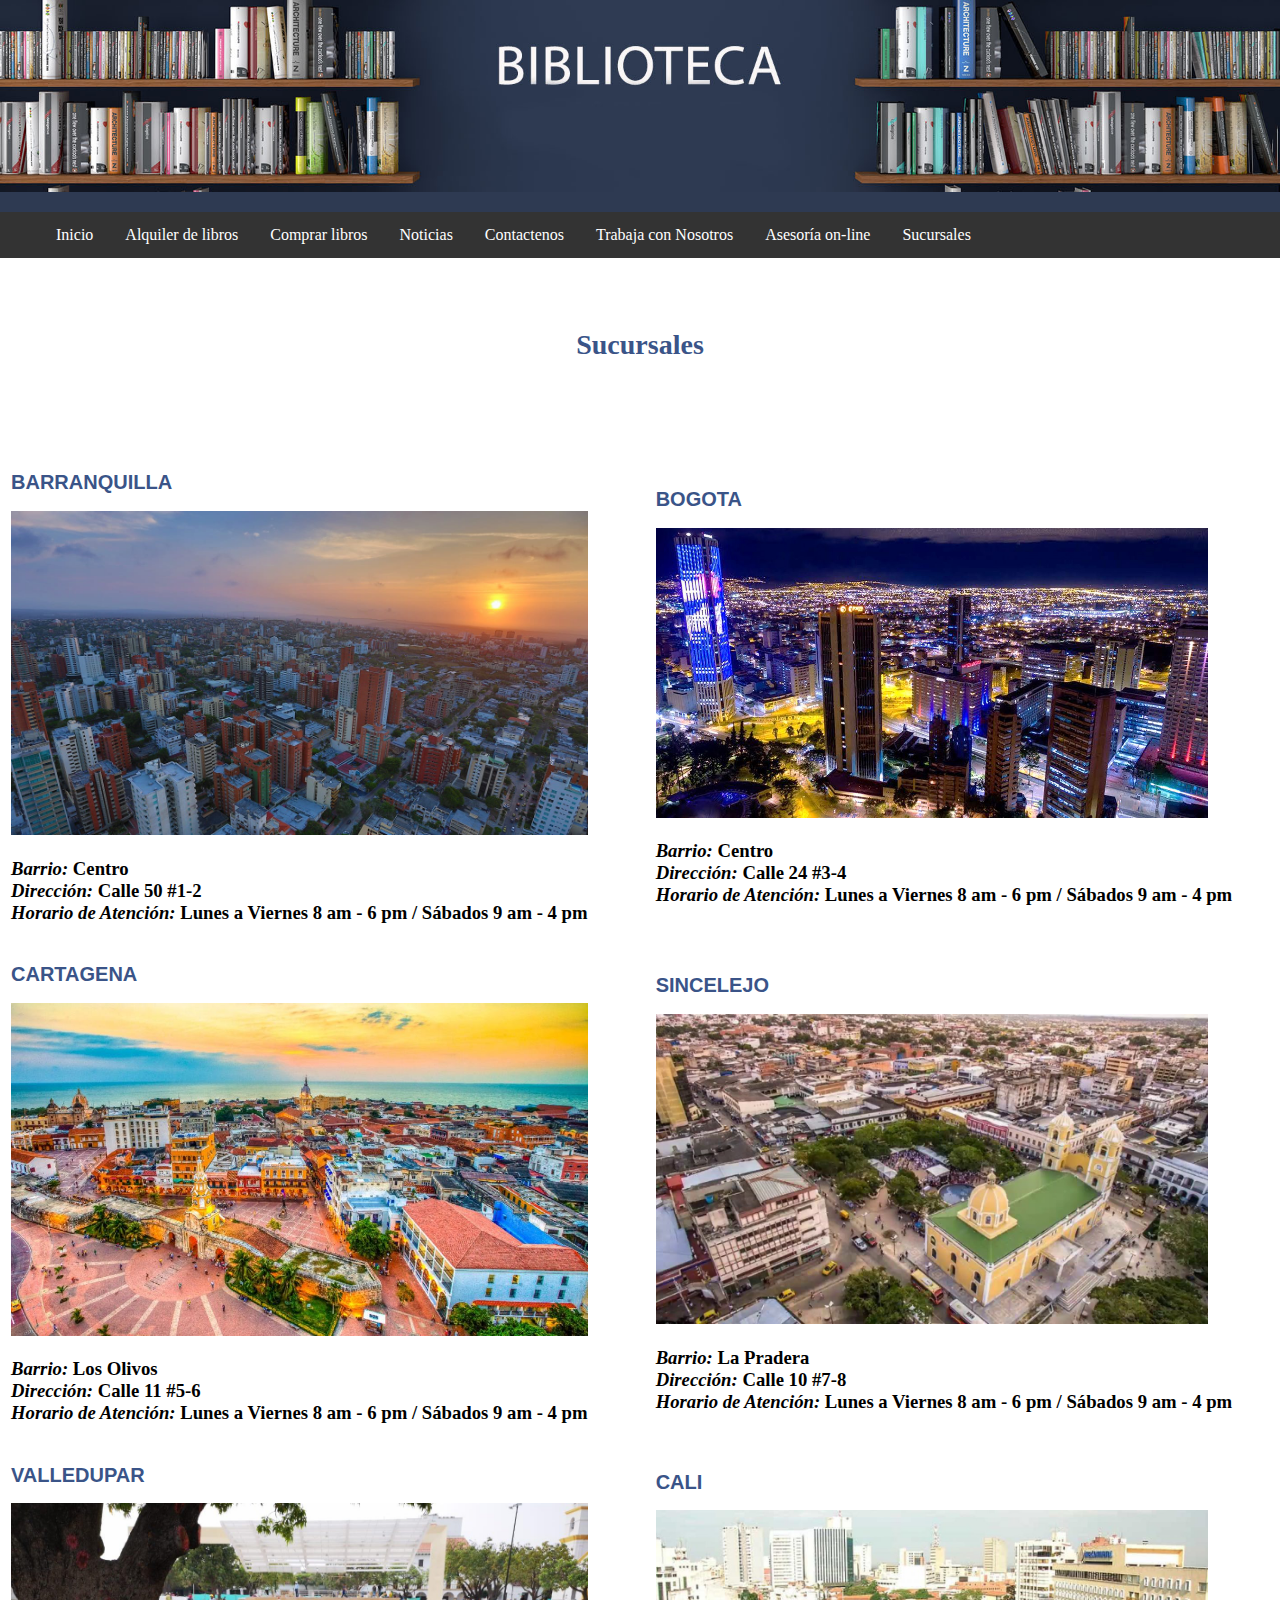
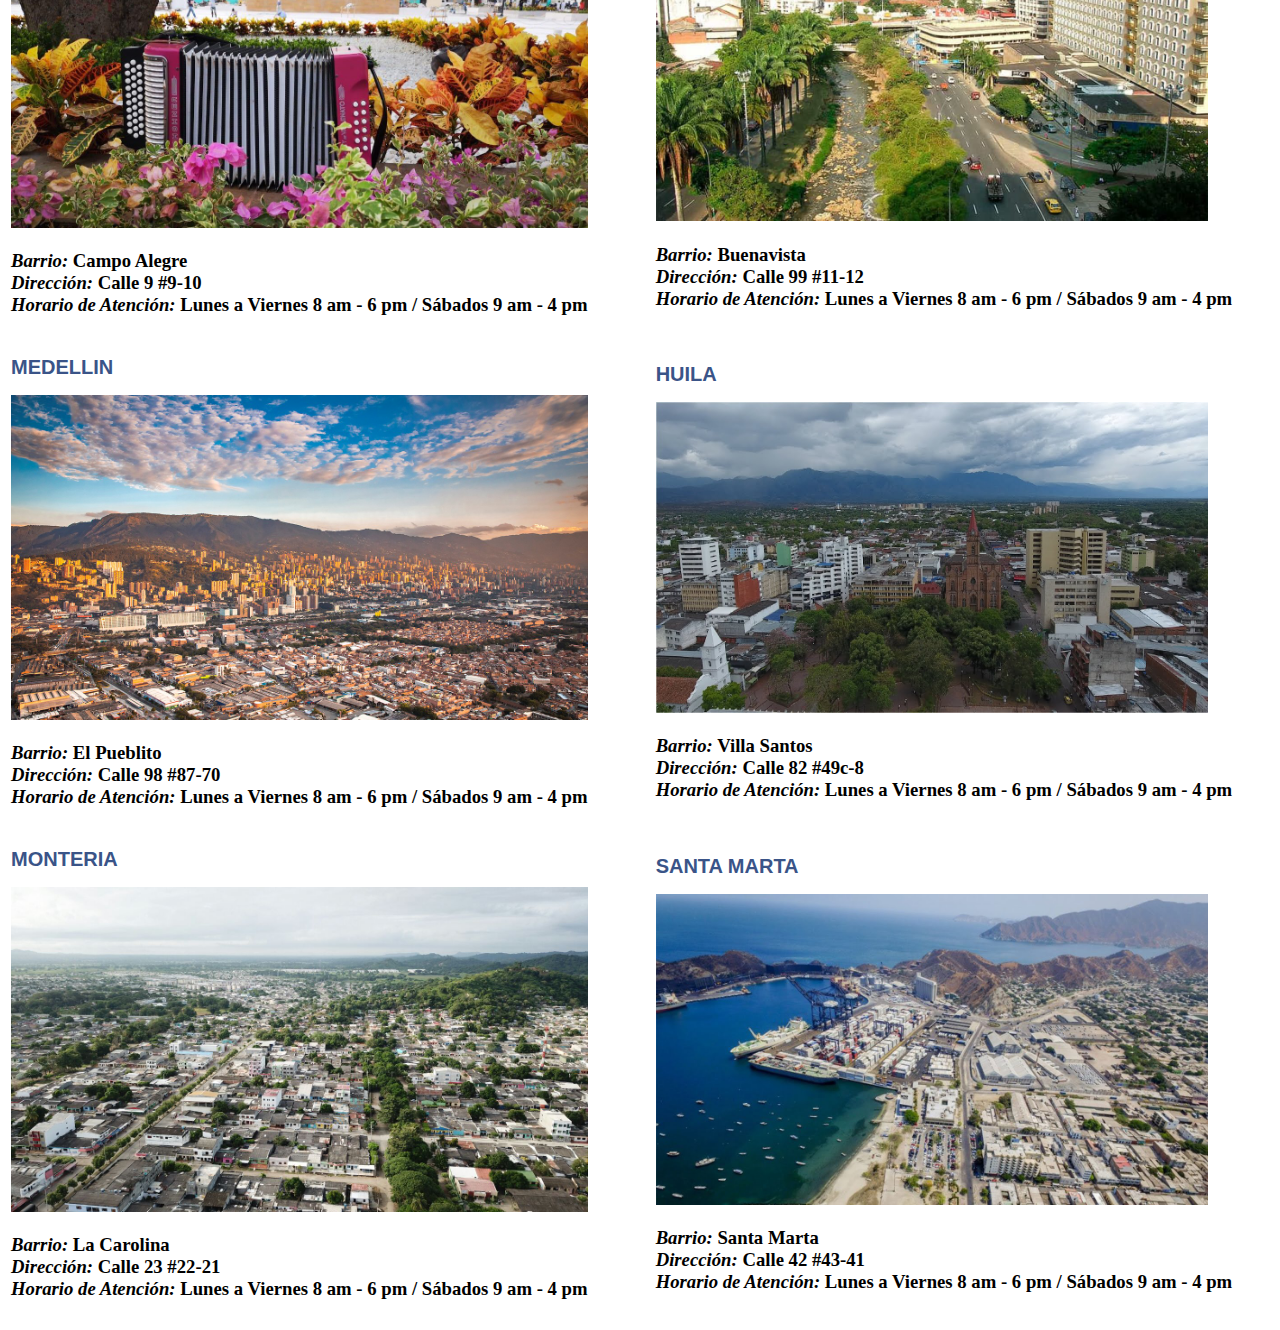
<file: html/Sucursales.html>
<!DOCTYPE html>
<html lang="en">
<head>
    <meta charset="UTF-8">
    <meta name="viewport" content="width=device-width, initial-scale=1.0">
    <title>Sucursales</title>
    <link rel="stylesheet" href="../css/style.css">
</head>
<body>
    <div class="fondo">
        <center>
            <img src="../img/1.jpg" alt="" width="100%">
        </center>
        <ul class="ulc">
            <li class="lic"><a href="../index.html">Inicio</a></li>
            <li class="lic"><a href="alquilerLibros.html">Alquiler de libros</a></li>
            <li class="lic"><a href="comprarLibro.html">Comprar libros</a></li>
            <li class="lic"><a href="noticias.html">Noticias</a></li>
            <li class="lic"><a href="contacto.html">Contactenos</a></li>
            <li class="lic"><a href="trabajaNosotros.html">Trabaja con Nosotros</a></li>
            <li class="lic"><a href="asesoria.html">Asesoría on-line</a></li>
            <li class="lic"><a href="Sucursales.html">Sucursales</a></li>
        </ul>
    </div>
    <br><br>
    <h1><b>Sucursales</b></h1>
    <div class="sucursales">
        <table>
            <tr>
               <td class="sucursales">
                    <h2 class="sucursales">BARRANQUILLA</h2>
                    <img src="../img/BARRANQUILLA.jpg" alt="" srcset="" width="90%">
                    <h3 class="descripcion">
                        <i class="descripcion">Barrio:</i> Centro<br>
                        <i class="descripcion">Dirección:</i> Calle 50 #1-2 <br>
                        <i class="descripcion">Horario de Atención:</i> Lunes a Viernes 8 am - 6 pm / Sábados 9 am - 4 pm</h3>
               </td>
               <td class="sucursales">
                    <h2 class="sucursales">BOGOTA</h2>
                    <img src="../img/BOGOTA.jpg" alt="" srcset="" width="90%">
                    <h3 class="descripcion">
                        <i class="descripcion">Barrio:</i> Centro<br>
                        <i class="descripcion">Dirección:</i> Calle 24 #3-4 <br>
                        <i class="descripcion">Horario de Atención:</i> Lunes a Viernes 8 am - 6 pm / Sábados 9 am - 4 pm</h3>
               </td>               
            </tr>
            <br>
            <tr>
                <td class="sucursales">
                    <h2 class="sucursales">CARTAGENA</h2>
                    <img src="../img/CARTAGENA.jpg" alt="" srcset="" width="90%">
                    <h3 class="descripcion">
                        <i class="descripcion">Barrio:</i> Los Olivos<br>
                        <i class="descripcion">Dirección:</i> Calle 11 #5-6 <br>
                        <i class="descripcion">Horario de Atención:</i> Lunes a Viernes 8 am - 6 pm / Sábados 9 am - 4 pm</h3>
                </td>
                <td class="sucursales">
                    <h2 class="sucursales">SINCELEJO</h2>
                    <img src="../img/SINCELEJO.jpg" alt="" srcset="" width="90%">
                    <h3 class="descripcion">
                        <i class="descripcion">Barrio:</i> La Pradera<br>
                        <i class="descripcion">Dirección:</i> Calle 10 #7-8 <br>
                        <i class="descripcion">Horario de Atención:</i> Lunes a Viernes 8 am - 6 pm / Sábados 9 am - 4 pm</h3>
                </td>
            </tr>
            <br>
            <tr>
                <td class="sucursales">
                    <h2 class="sucursales">VALLEDUPAR</h2>
                    <img src="../img/VALLEDUPAR.jpeg" alt="" srcset="" width="90%">
                    <h3 class="descripcion">
                        <i class="descripcion">Barrio:</i> Campo Alegre<br>
                        <i class="descripcion">Dirección:</i> Calle 9 #9-10 <br>
                        <i class="descripcion">Horario de Atención:</i> Lunes a Viernes 8 am - 6 pm / Sábados 9 am - 4 pm</h3>
                </td>
                <td class="sucursales">
                    <h2 class="sucursales">CALI</h2>
                    <img src="../img/CALI.jpg" alt="" srcset="" width="90%">
                    <h3 class="descripcion">
                        <i class="descripcion">Barrio:</i> Buenavista<br>
                        <i class="descripcion">Dirección:</i> Calle 99 #11-12 <br>
                        <i class="descripcion">Horario de Atención:</i> Lunes a Viernes 8 am - 6 pm / Sábados 9 am - 4 pm</h3>
                </td>
            </tr>
            <br>
            <tr>
                <td class="sucursales">
                    <h2 class="sucursales">MEDELLIN</h2>
                    <img src="../img/MEDELLIN.jpg" alt="" srcset="" width="90%">
                    <h3 class="descripcion">
                        <i class="descripcion">Barrio:</i> El Pueblito<br>
                        <i class="descripcion">Dirección:</i> Calle 98 #87-70 <br>
                        <i class="descripcion">Horario de Atención:</i> Lunes a Viernes 8 am - 6 pm / Sábados 9 am - 4 pm</h3>
                </td>
                <td class="sucursales">
                    <h2 class="sucursales">HUILA</h2>
                    <img src="../img/HUILA.jpg" alt="" srcset="" width="90%">
                    <h3 class="descripcion">
                        <i class="descripcion">Barrio:</i> Villa Santos<br>
                        <i class="descripcion">Dirección:</i> Calle 82 #49c-8 <br>
                        <i class="descripcion">Horario de Atención:</i> Lunes a Viernes 8 am - 6 pm / Sábados 9 am - 4 pm</h3>
                </td>
            </tr>
            <br>
            <tr>
                <td class="sucursales">
                    <h2 class="sucursales">MONTERIA</h2>
                    <img src="../img/MONTERIA.jpeg" alt="srcset=" width="90%">
                    <h3 class="descripcion">
                        <i class="descripcion">Barrio:</i> La Carolina<br>
                        <i class="descripcion">Dirección:</i> Calle 23 #22-21 <br>
                        <i class="descripcion">Horario de Atención:</i> Lunes a Viernes 8 am - 6 pm / Sábados 9 am - 4 pm</h3>
                </td>
                <td class="sucursales">
                    <h2 class="sucursales">SANTA MARTA</h2>
                    <img src="../img/SANTA MARTA.jpg" alt="" srcset="" width="90%">
                    <h3 class="descripcion">
                        <i class="descripcion">Barrio:</i> Santa Marta<br>
                        <i class="descripcion">Dirección:</i> Calle 42 #43-41 <br>
                        <i class="descripcion">Horario de Atención:</i> Lunes a Viernes 8 am - 6 pm / Sábados 9 am - 4 pm</h3>
                </td>
            </tr>
        </table>
    </div>
    
</body>
</html>
</file>
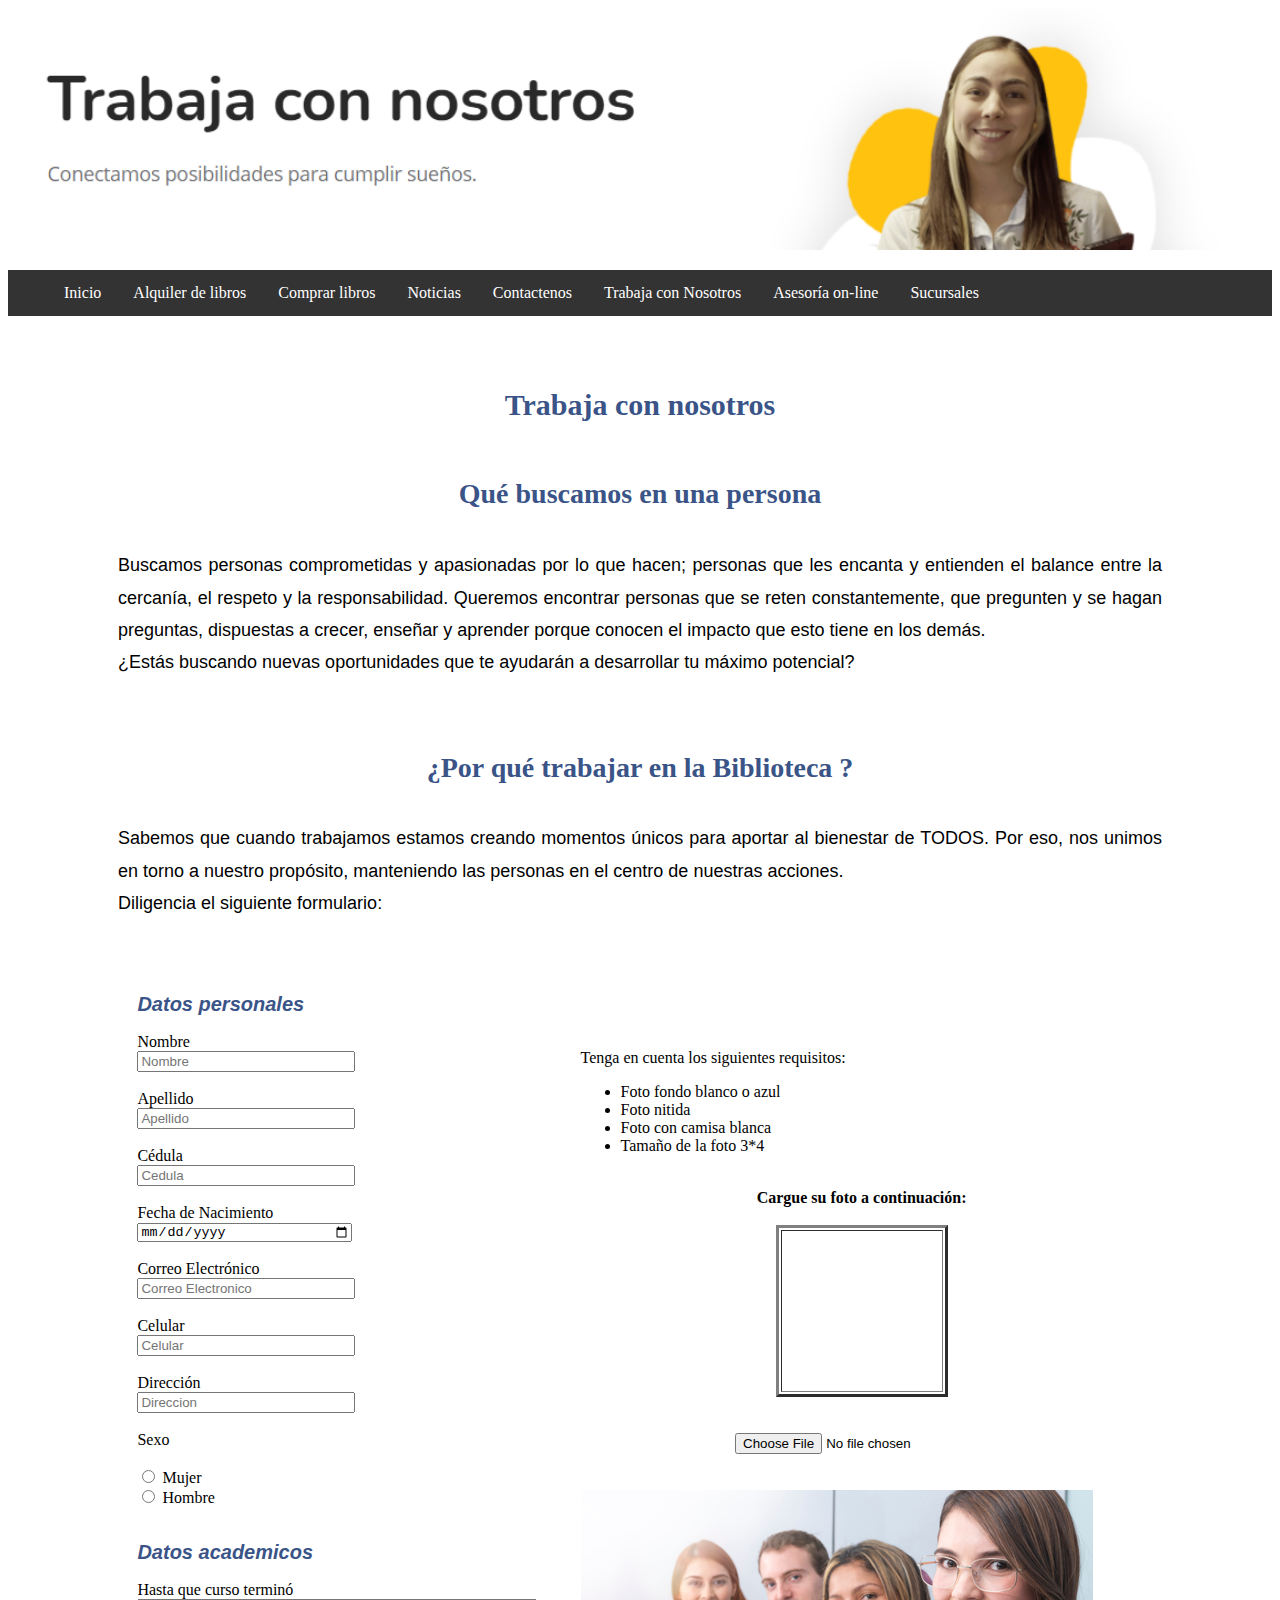
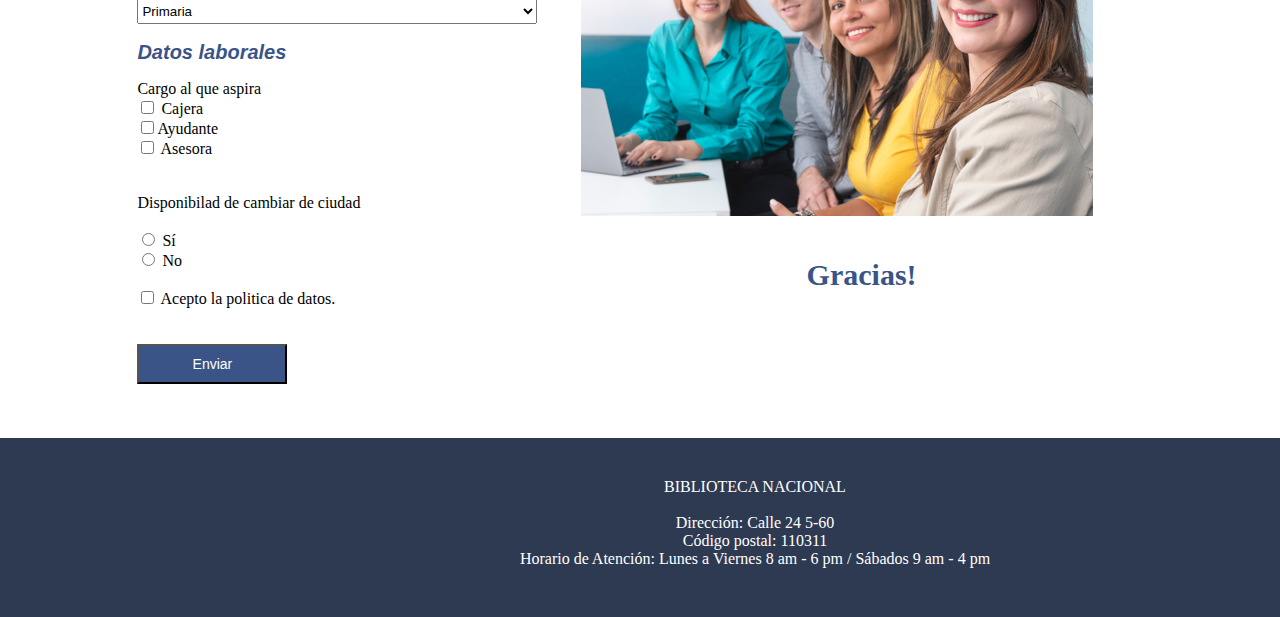
<file: html/trabajaNosotros.html>
<!DOCTYPE html>
<html lang="en">

<head>
    <meta charset="UTF-8">
    <meta name="viewport" content="width=device-width, initial-scale=1.0">
    <title>Trabaja con nosotros</title>
    <link rel="stylesheet" href="../css/style.css">
</head>

<body>
    <center>
        <img src="../img/trabaja.png" alt="" width="100%">
    </center>
    <ul class="ulc">
        <li class="lic"><a href="../index.html">Inicio</a></li>
        <li class="lic"><a href="alquilerLibros.html">Alquiler de libros</a></li>
        <li class="lic"><a href="comprarLibro.html">Comprar libros</a></li>
        <li class="lic"><a href="noticias.html">Noticias</a></li>
        <li class="lic"><a href="contacto.html">Contactenos</a></li>
        <li class="lic"><a href="trabajaNosotros.html">Trabaja con Nosotros</a></li>
        <li class="lic"><a href="asesoria.html">Asesoría on-line</a></li>
        <li class="lic"><a href="Sucursales.html">Sucursales</a></li>
    </ul>
    <br><br>
    <center>
        <h1 class="tituloT">Trabaja con nosotros</h1>
    </center><br>
    <h1>Qué buscamos en una persona</h1>
    <p class="parrafo">Buscamos personas comprometidas y apasionadas por lo que hacen; personas que les encanta y
        entienden el balance entre la cercanía, el respeto y la responsabilidad. Queremos encontrar personas que se
        reten constantemente, que pregunten y se hagan preguntas, dispuestas a crecer, enseñar y aprender porque conocen
        el impacto que esto tiene en los demás.
        <br>¿Estás buscando nuevas oportunidades que te ayudarán a desarrollar tu máximo potencial?
    </p><br><br>
    <h1>¿Por qué trabajar en la Biblioteca ?</h1>
    <p class="parrafo">Sabemos que cuando trabajamos estamos creando momentos únicos para aportar al bienestar de TODOS.
        Por eso, nos unimos en torno a nuestro propósito, manteniendo las personas en el centro de nuestras
        acciones.<br>Diligencia el siguiente formulario:</p><br><br>
    <form>
        <div class="fyu">
            <table class="form">
                <tr>
                    <td class="input">
                        <h2><i><b>Datos personales</b></i></h2>

                        <label for="nombre">Nombre</label><br>
                        <input type="text" name="nombre" id="nombre" placeholder="Nombre" class="tamanocF">
                        <br>

                        <br>
                        <label for="apellido">Apellido</label><br>
                        <input type="text" name="apellido" id="apellido" placeholder="Apellido" class="tamanocF">
                        <br><br>
                        <label for="cedula">Cédula</label><br>
                        <input type="number" name="cedula" id="cedula" placeholder="Cedula" class="tamanocF">
                        <br><br>
                        <label for="fechadenacimiento">Fecha de Nacimiento</label><br>
                        <input type="date" name="fechadenacimiento" id="fechadenacimiento" class="tamanocF">
                        <br><br>
                        <label for="email">Correo Electrónico</label><br>
                        <input type="email" name="email" id="email" placeholder="Correo Electronico" class="tamanocF">
                        <br><br>
                        <label for="celular">Celular</label><br>
                        <input type="number" name="celular" id="Celular" placeholder="Celular" class="tamanocF">
                        <br><br>
                        <label for="direccion">Dirección</label><br>
                        <input type="text" name="direccion" id="direccion" placeholder="Direccion" class="tamanocF">
                        <br><br>
                        <label>Sexo</label><br><br>
                        <input type="radio" name="sexo" value="Mujer"> Mujer<br>
                        <input type="radio" name="sexo" value="Hombre"> Hombre
                        <br><br>
                        <h2><i><b>Datos academicos</b></i></h2>
                        <label for="direccion">Hasta que curso terminó</label><br>
                        <select name="opcion" class="tamano">
                            <option value="1">Primaria</option>
                            <option value="2">Bachillerato</option>
                            <option value="3">Tecnico</option>
                            <option value="4">Tecnologo</option>
                            <option value="5">Profesional</option>
                            <option value="6">Ninguno</option>
                        </select>
                        <h2><i><b>Datos laborales</b></i></h2>
                        <label for="l">Cargo al que aspira</label><br>
                        <input type="checkbox" name="motivoCons" value="cajera"> Cajera<br>
                        <input type="checkbox" name="motivoCons" value="ayudante">Ayudante <br>
                        <input type="checkbox" name="motivoCons" value="Asesora"> Asesora<br><br><br>
                        <label>Disponibilad de cambiar de ciudad</label><br><br>
                        <input type="radio" name="cC" value="s"> Sí<br>
                        <input type="radio" name="cC" value="n"> No
                        <br><br>
                        <input type="checkbox" name="datos" value="datps"> Acepto la politica de datos.<br>
                        <br><br>
                        <input class="boton" type="button" name="enviar" value="Enviar">

                    </td>
                  
                    <td>Tenga en cuenta los siguientes requisitos:<br>
                        <ul>
                            <li>Foto fondo blanco o azul</li><br>
                            <li>Foto nitida</li><br>
                            <li>Foto con camisa blanca</li><br>
                            <li>Tamaño de la foto 3*4</li>
                        </ul>
                        <br><br>
                        <center>
                            <b>Cargue su foto a continuación:</b>
                            <br><br>

                            <table border="3">
                                <tr>
                                    <td class="fotoP">

                                    </td>
                                </tr>
                            </table>
                            <br><br><input type="file" name="digitarFoto"><br><br><br>
                        </center>
                        <img src="../img/group-12.png" sizes="75px"><br><br>
                        <center>
                            <h1 class="tituloT">Gracias!</h1>
                        </center>
                    </td>
                </tr>
            </table>
    </form>
    </div>
    <footer>
        BIBLIOTECA NACIONAL<br><br>
        Dirección: Calle 24 5-60 <br>
        Código postal: 110311<br>
        Horario de Atención: Lunes a Viernes 8 am - 6 pm / Sábados 9 am - 4 pm
    </footer>
</body>

</html>
</file>
<file: css/style.css>
.ulc{
	list-style-type:none;
	
	overflow:hidden;
	background-color:#333;
}
li{
	float: left;
}
li a{
	display: block;
	color:white;
	text-align: center;
	padding: 14px 16px;
	text-decoration: none;
}

li a:hover{
	background-color: #111;
}
.fondo{
	background-color: #2e3a52;
	margin-top: -8px;
	margin-left: -8px;
	margin-right: -8px;
}
.tituloT{
	color: #3a5488;
	text-align: center;
	font-size: 30px;
}
p{
	text-align: justify;
}
.parrafo { 
	padding-left: 110px;
	padding-right: 110px;
	padding-top: 20px;
	font-size: 18px;
	font-family:'Segoe UI', Tahoma, Geneva, Verdana, sans-serif;
	line-height: 180%;

}

.tablael{
	padding-left: 110px;
	padding-right: 110px;
	padding-top: 20px;
	font-size: 18px;
	font-family:'Segoe UI', Tahoma, Geneva, Verdana, sans-serif;
}

footer{
	background-color: #2e3a52;
	width: 1510px;
	color: white;
	text-align: center;
  padding-bottom: 50px;
  padding-right: 9px;
  padding-top: 40px;

	margin-bottom: -8px;
	margin-left: -8px;
	
}
.int{
	padding-left: 10px;
	padding-right: 110px;
}

.tamano{
	width: 400px;
	height: 25px;
}
.tamanocF{
	width: 210px;
	height: 15px;
}

.boton{
	width: 150px;
	height: 40px;
	font-size: 14px;
	background-color: #3a5488;
	color: white;
	
}
.tamanoC{
	width:30px;
}
.tdContactenos{
	padding-bottom: 30px;
}
.centra{

text-align: center;
}
.tablaR{
	padding: 20px;
	text-align: center;
}
.lista{
	font-size: 18px;
	font-family:'Segoe UI', Tahoma, Geneva, Verdana, sans-serif;
	line-height: 180%;}

	div.parrafo{margin-bottom: 4%; margin-top: 4%;}
	td.p1, td.p2, td.p3, td.p0, table.pr{ border: 2px solid black; text-align: center; border-collapse: collapse; font-family: unset}

	table.pr{margin: 0px auto; width: 80%;}
	td.p1, td.p2, td.p3, td.p0{ padding: 2%}

h2{color: #3a5488; 
	text-align: left; 
	font-size: 20px; 
	font-family: 'Segoe UI', Tahoma, Geneva, Verdana, sans-serif;
}
div.fyu{
	margin: 0px auto; margin-bottom: 4%;
}

table.form{
	margin: 0px auto; width: 80%;
}

td.input{
	text-align: left;
}

td.maps{
	text-align: right;
}

div.tvideos{
	margin-bottom: 4%;
	margin-top: 3%;
}

marquee.videosrecomendados{
	font-size: 25px;
	color: #3a5488;
}


h1{
	color: #3a5488; 
	font-size: 28px;
	text-align: center;
}
.fotoP{
	padding: 80px;
}
.fondoT{
	background: #ECF7F5;
	padding-right:200px;
	padding-left:200px;
	padding-bottom: 20px;

}
.fondo4{
	background: #ECF7F5;
}
</file>
